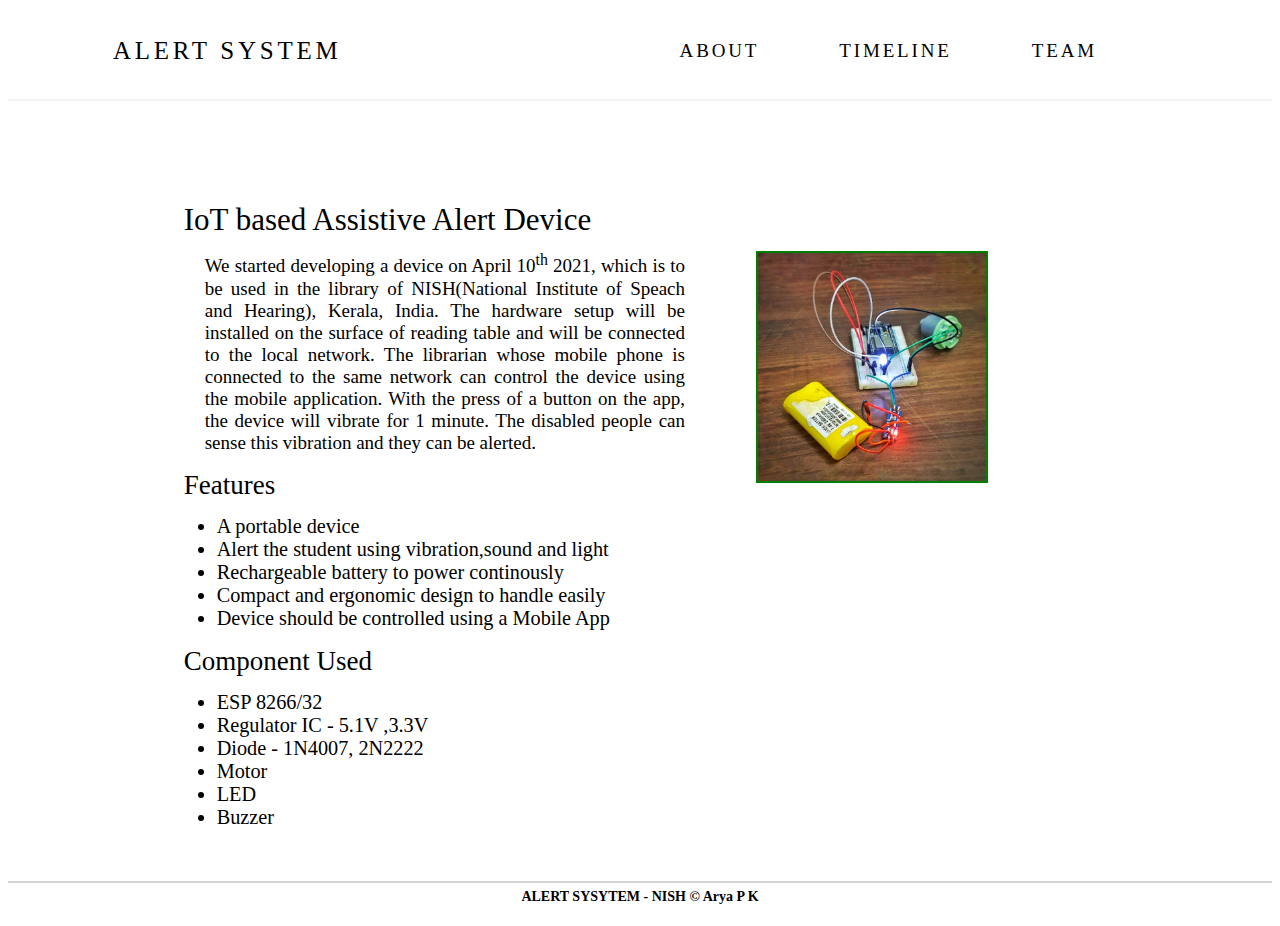
<file: index.html>
<!DOCTYPE html>
<html>
<head>
	<title>Alert System - NISH</title>
	<link rel="stylesheet" type="text/css" href="css/NAVBAR.css">
	<link rel="stylesheet" type="text/css" href="css/STYLE.css">
	<link rel="stylesheet" type="text/css" href="css/FOOTER.css">
</head>
<body>
	<div class="nav-bar">
		<ul class="heading">
		
			<li class="head"><a href="index.html">ALERT SYSTEM</a></li>
			<li class="inline-last"><a href="TEAM.html" class="side">Team</a></li>
			<li class="inline"><a href="TIMELINE1.html" class="side">Timeline</a></li>
			<li class="inline"><a href="index.html" class="side">About</a></li>
		</ul>
	</div>
	
	<div class="content">
		<div>
			<p class="head1">IoT based Assistive Alert Device</p>
			<img src="images/index1.jpeg" />
			<p class="content1">We started developing a device on April 10<sup>th</sup> 2021, which is to be used in the library of NISH(National Institute of Speach and Hearing), Kerala, India. The hardware setup will be installed on the surface of reading table and will be connected to the local network. The librarian whose mobile phone is connected to the same network can control the device using the mobile application. With the press of a button on the app, the device will vibrate for 1 minute. The disabled people can sense this vibration and they can be alerted.</p> 
			
		</div>
	
		<div>
			<p class="head2">Features</p>
			<ul class="content2">
			<li>A portable device</li>
			<li>Alert the student using vibration,sound and light</li>
			<li>Rechargeable battery to power continously</li>
			<li>Compact and ergonomic design to handle easily</li>
			<li>Device should be controlled using a Mobile App</li>
			</ul>
		</div>
		
		<div>
			<p class="head3">Component Used</p>
			<ul class="content3">
			<li>ESP 8266/32</li>
			<li>Regulator IC - 5.1V ,3.3V</li>
			<li>Diode - 1N4007, 2N2222</li>
			<li>Motor</li>
			<li>LED</li>
			<li>Buzzer</li>
			</ul>
		</div>

	</div>
	<footer>
		<h3>ALERT SYSYTEM - NISH &copy; Arya P K</h3>
	</footer>
	
</body>
</html>
</file>
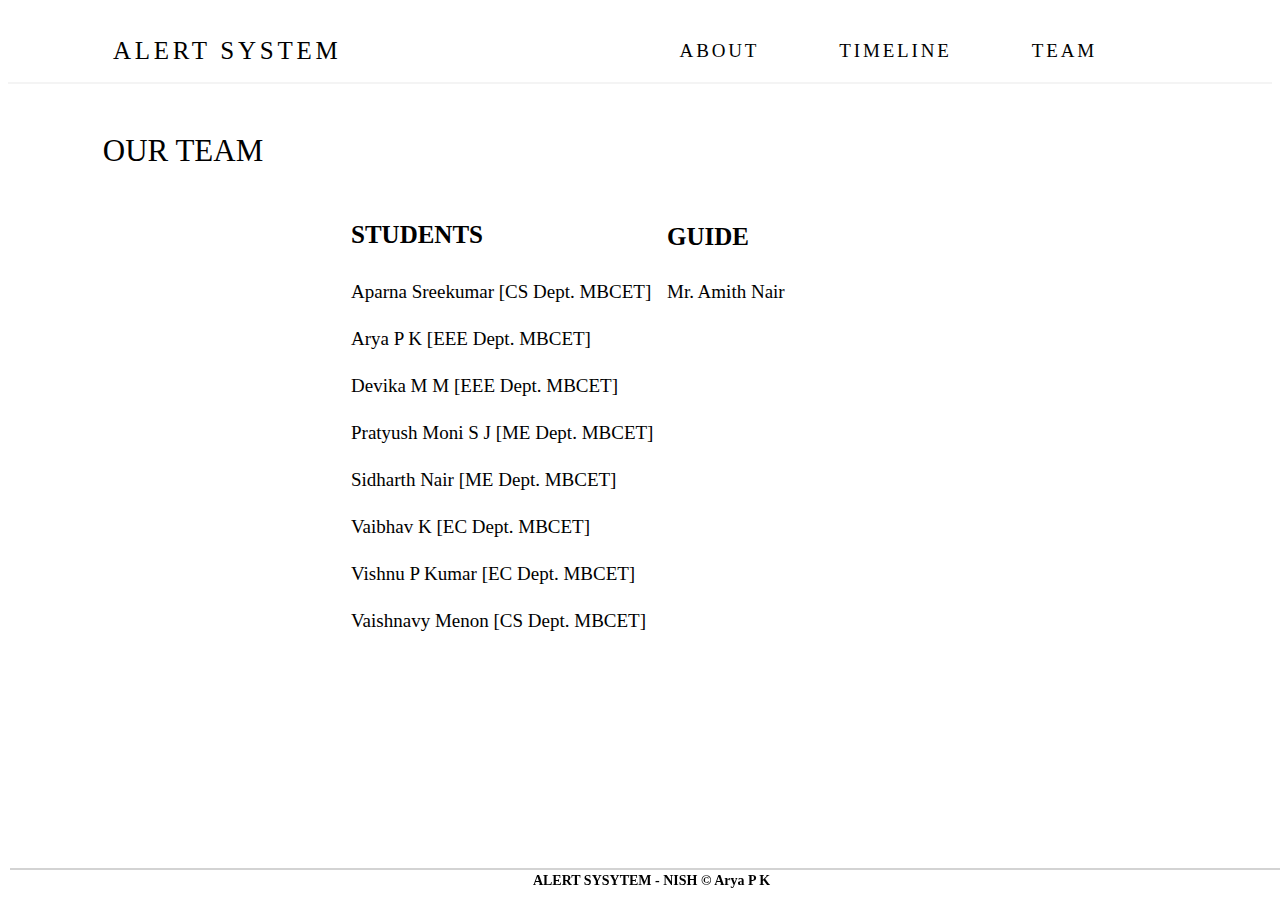
<file: TEAM.html>
<!DOCTYPE html>
<html>
<head>
	<title>Alert System - NISH</title>
	<link rel="stylesheet" type="text/css" href="css/NAVBAR.css">
	<link rel="stylesheet" type="text/css" href="css/TEAM.css">
	<link rel="stylesheet" type="text/css" href="css/FOOTER1.css">
</head>
<body>
	<div class="nav-bar">
		<ul class="heading">
		
			<li class="head"><a href="index.html">ALERT SYSTEM</a></li>
			<li class="inline-last"><a href="TEAM.html" class="side">Team</a></li>
			<li class="inline"><a href="TIMELINE1.html" class="side">Timeline</a></li>
			<li class="inline"><a href="index.html" class="side">About</a></li>
		</ul>
	</div>
	<div class="container">
		<p class="headm">OUR TEAM</p>
		<table>
			<tr>
			<th><p class="he1">STUDENTS</p></th>
			<th><p class="he2">GUIDE</p></th>
			</tr>
			<tr>
			<td><p class="se1">Aparna Sreekumar [CS Dept. MBCET]</p></td>
			<td><p class="se2">Mr. Amith Nair</p></td>
			</tr>
			<tr>
			<td><p class="se1">Arya P K [EEE Dept. MBCET]</p></td>
			</tr>
			<tr>
			<td><p class="se1">Devika M M [EEE Dept. MBCET]</p></td>
			</tr>
			<tr>
			<td><p class="se1">Pratyush Moni S J [ME Dept. MBCET]</p></td>
			</tr>
			<tr>
			<td><p class="se1">Sidharth Nair [ME Dept. MBCET]</p></td>
			</tr>
			<tr>
			<td><p class="se1">Vaibhav K [EC Dept. MBCET]</p></td>
			</tr>
			<tr>
			<td><p class="se1">Vishnu P Kumar [EC Dept. MBCET]</p></td>
			</tr>
			<tr>
			<td><p class="se1">Vaishnavy Menon [CS Dept. MBCET]</p></td>
			</tr>
		</table>
	</div>
	<div class="footer">
		<h3>ALERT SYSYTEM - NISH &copy; Arya P K</h3>
	</div>
</body>
</html>
</file>
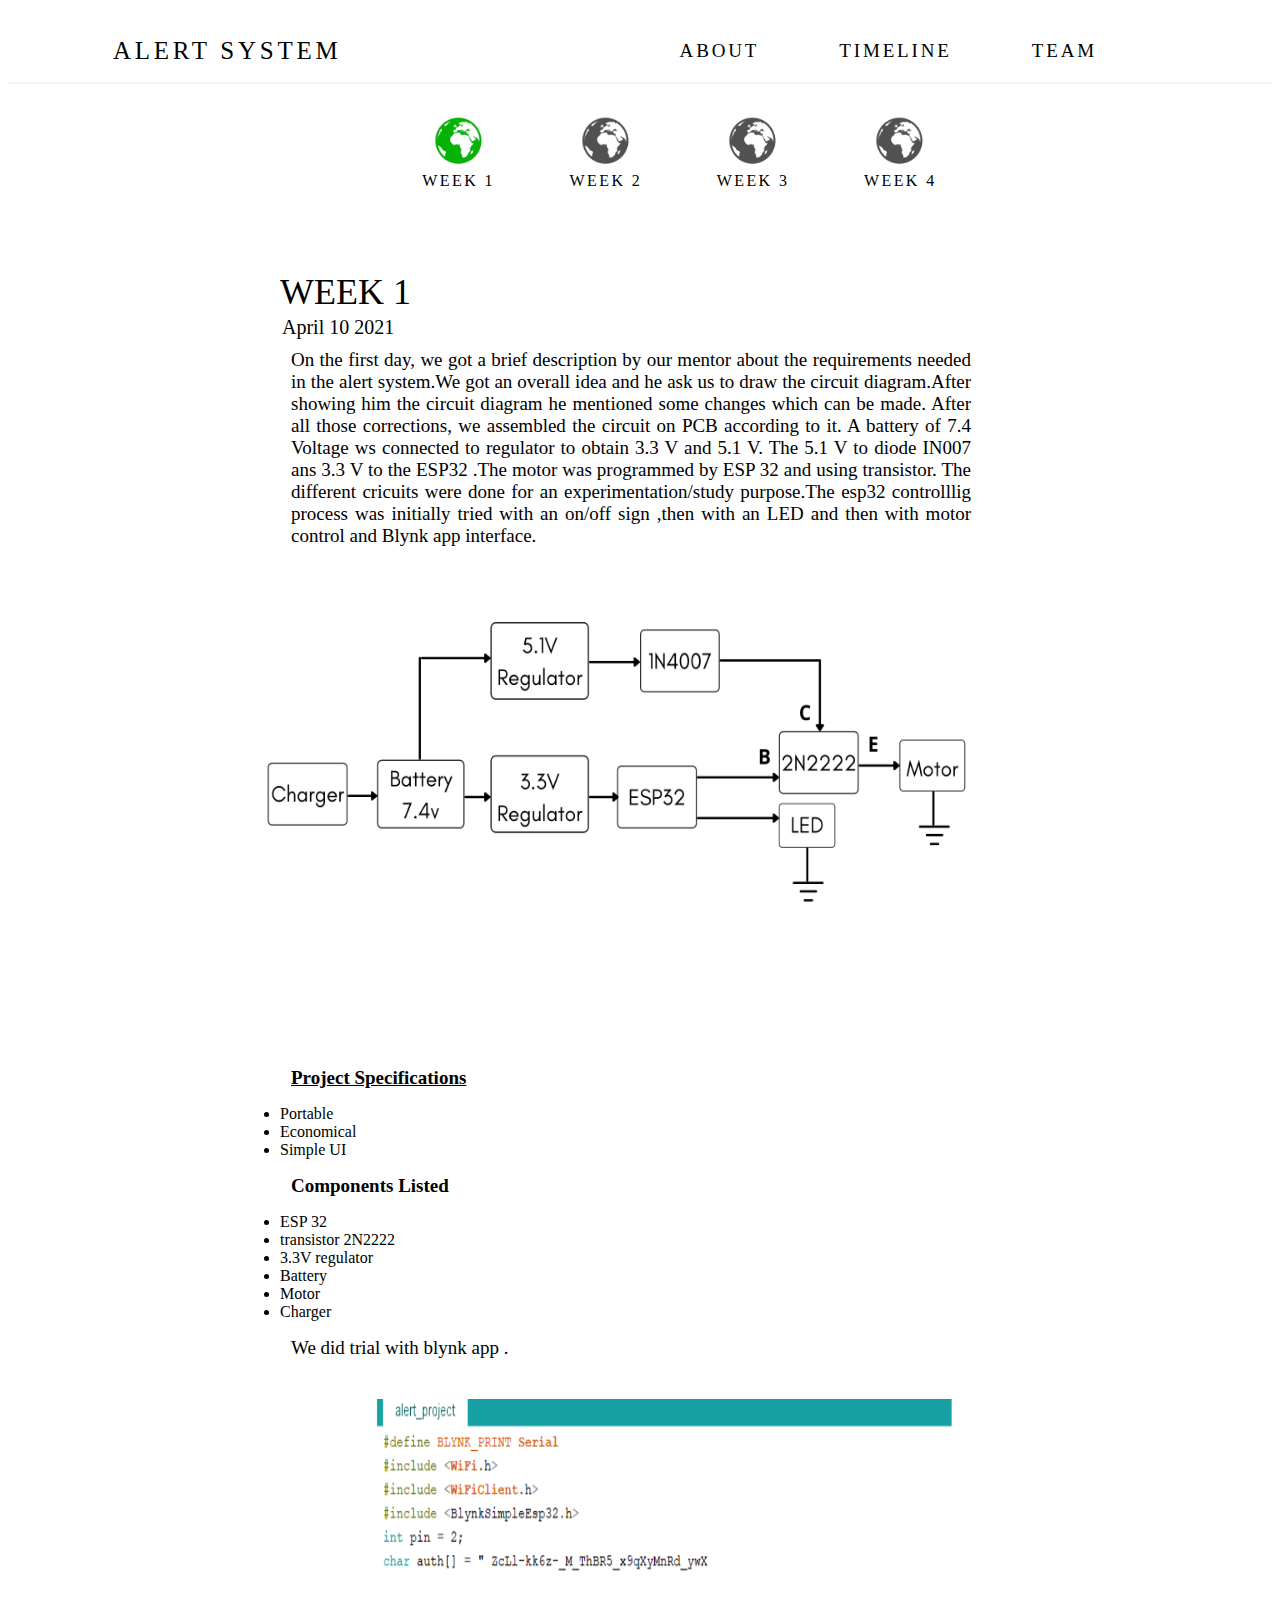
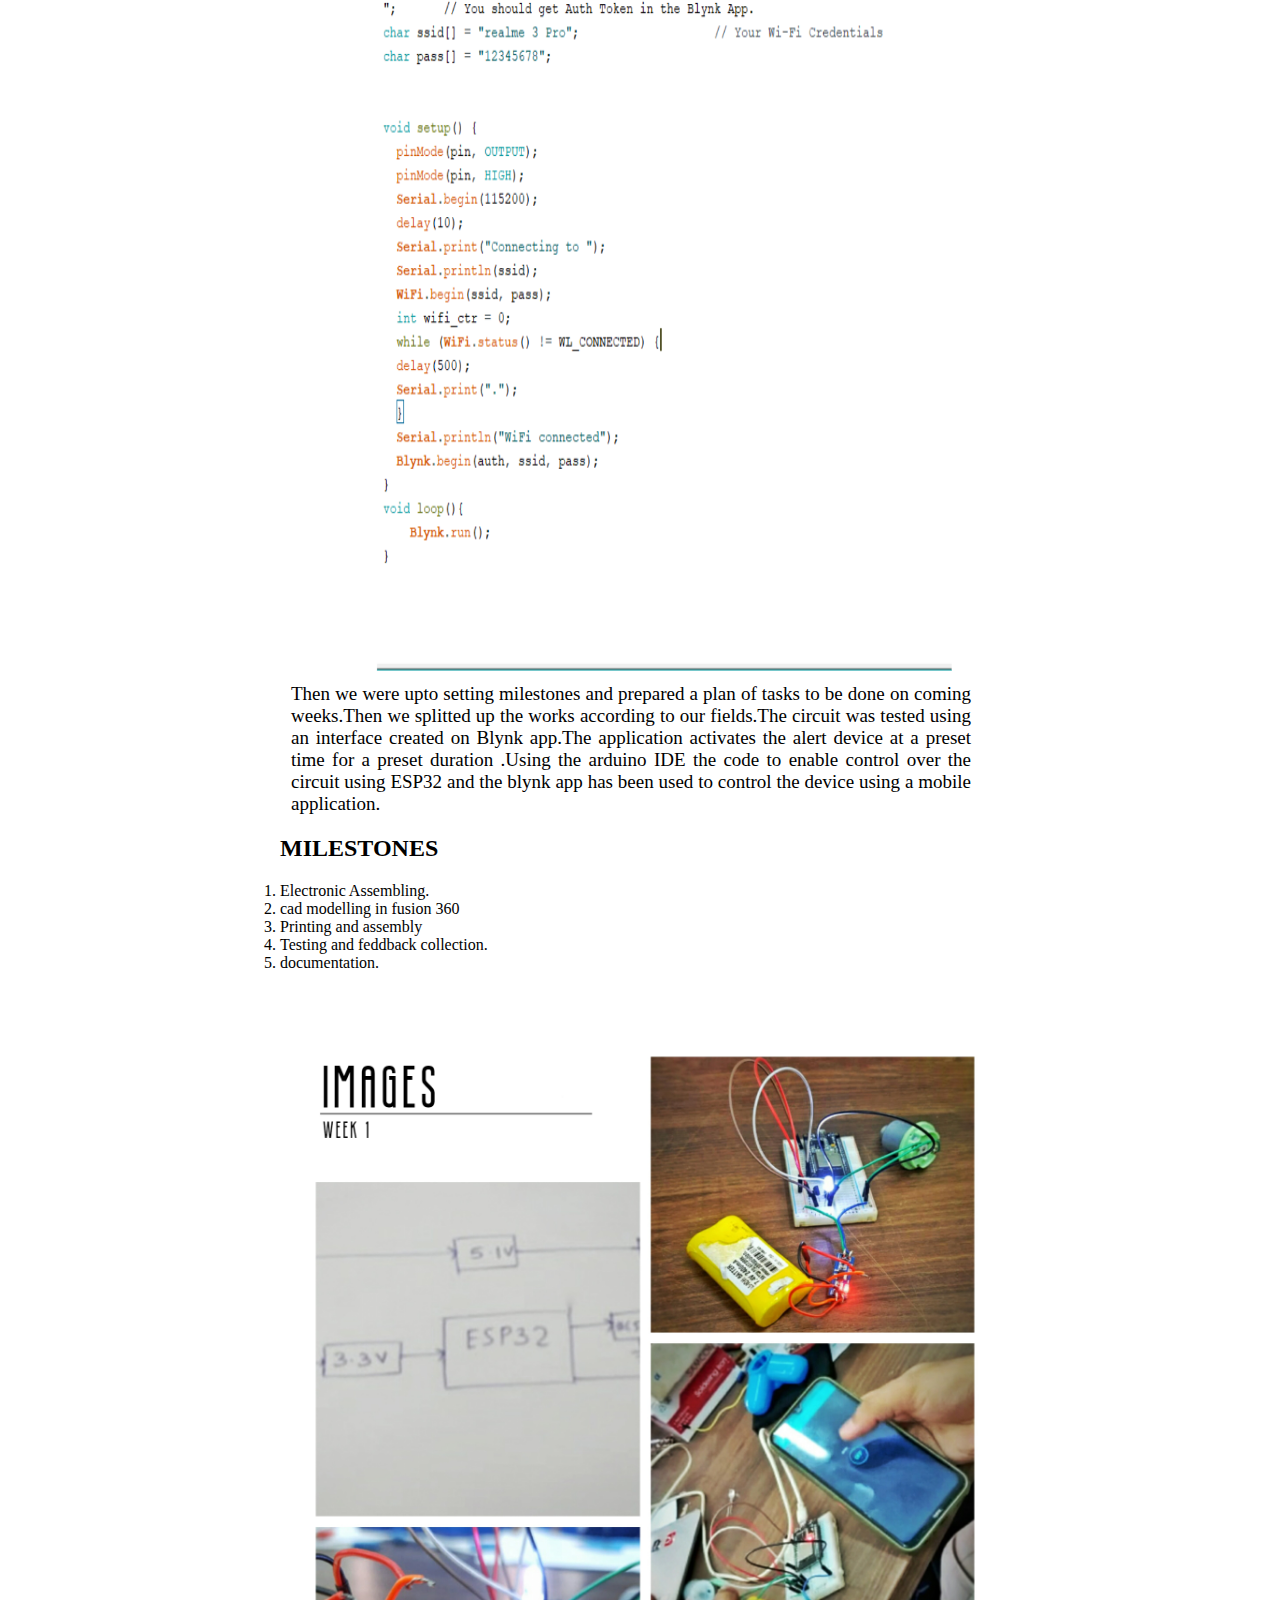
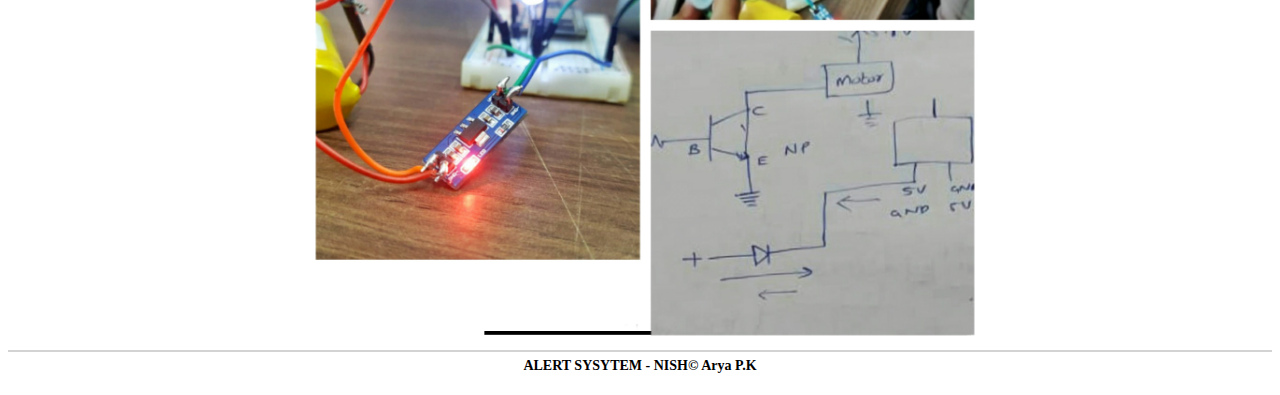
<file: TIMELINE1.html>
<!DOCTYPE html>
<html>
<head>
	<title>Alert System Timeline - NISH</title>
	<link rel="stylesheet" type="text/css" href="css/NAVBAR.css">
	<link rel="stylesheet" type="text/css" href="css/TIMELINE.css">
	<link rel="stylesheet" type="text/css" href="css/TLBODY.css">
	<link rel="stylesheet" type="text/css" href="css/FOOTER.css">
</head>
<body>
	<div class="nav-bar">
		<ul class="heading">
		
			<li class="head"><a href="index.html">ALERT SYSTEM</a></li>
			<li class="inline-last"><a href="TEAM.html" class="side">Team</a></li>
			<li class="inline"><a href="TIMELINE1.html" class="side">Timeline</a></li>
			<li class="inline"><a href="index.html" class="side">About</a></li>
		</ul>
	</div>
<div class="content">
	<div >
	<ul >
		<li class="timeline1"><a href="TIMELINE1.html"><img class="timeline1"src="images/globel.png" /><br />WEEK 1</a></li>
		<li class="timeline"><a href="TIMELINE2.html"><img class="timeline" src="images/globe.png" /><br />WEEK 2</a></li>
		<li class="timeline"><a href="TIMELINE3.html"><img class="timeline" src="images/globe.png" /><br />WEEK 3</a></li>
		<li class="timeline"><a href="TIMELINE4.html"><img class="timeline" src="images/globe.png" /><br />WEEK 4</a></li>
	</ul>
	</div>
	
	<div class="container" >
		<p class="week">WEEK 1</p>
		<p class="date">April 10 2021</p>
	
		<p class="content2">On the first day, we got a brief description by our mentor about the requirements needed in the alert system.We got an overall idea and he ask us to draw the circuit diagram.After showing him the circuit diagram he mentioned some changes which can be made. After all those corrections, we assembled the circuit on PCB according to it.
			A battery of 7.4 Voltage ws connected to regulator to obtain 3.3 V and 5.1 V. The 5.1 V to diode IN007 ans 3.3 V to the ESP32 .The motor was programmed by ESP 32 and using transistor. The different cricuits were done for an experimentation/study purpose.The esp32 controlllig process was initially tried with an on/off sign ,then with an LED and then with motor control and Blynk app interface.</p>
			<img class="inimage" src="images/circuit.png" />
			</p>

          <div>
            <h2 class="content2"><u>
              Project  Specifications </u>
            </h2>
            <p>
               <ul>
                   <li>
                       Portable 
</li>
                   <li>
                    Economical
                     
                </li>
                <li>
                Simple UI
                     
                </li>
               </ul>

            </p>
            <h2 class="content2">
                Components Listed
            </h2>
            <ul>
                <li>
                    ESP 32
                </li>
                <li>

transistor 2N2222
                </li>
                <li>
                    3.3V regulator 
                </li>
                <li>
                Battery 
                </li>
                <li>
                    Motor
                    </li>
                    <li>
                        Charger
                        </li>
            </ul>
        </div>


		<p class="content2"> We did trial with blynk app .</p>
		<img class="inimage1" src="images/blynk.png" />
        <p class="content2"> Then we were upto setting milestones and prepared a plan of tasks to be done on coming weeks.Then we splitted up the works according to our fields.The circuit was tested using an interface created on Blynk app.The application activates the alert device at a preset time for a preset duration .Using the arduino IDE the code to enable control over the circuit using ESP32 and the blynk app has been used to control the device using a mobile application.

		</p>
        <div>
            <ol>
                <h2>MILESTONES </h2>
          <li>
              Electronic Assembling.
          </li>
          <li>
              cad modelling in fusion 360
          </li>
          <li>
              Printing and assembly
          </li>
          <li>
              Testing and feddback collection.
          </li>
          <li>documentation.</li>
            </ol>
        </div>

		<br />
		<img class="inimage2" src="images/images.jpg" />
	</div>

</div>
<footer>
		<h3>ALERT SYSYTEM - NISH&copy; Arya P.K  </h3>
</footer>

</body>
</html>
</file>
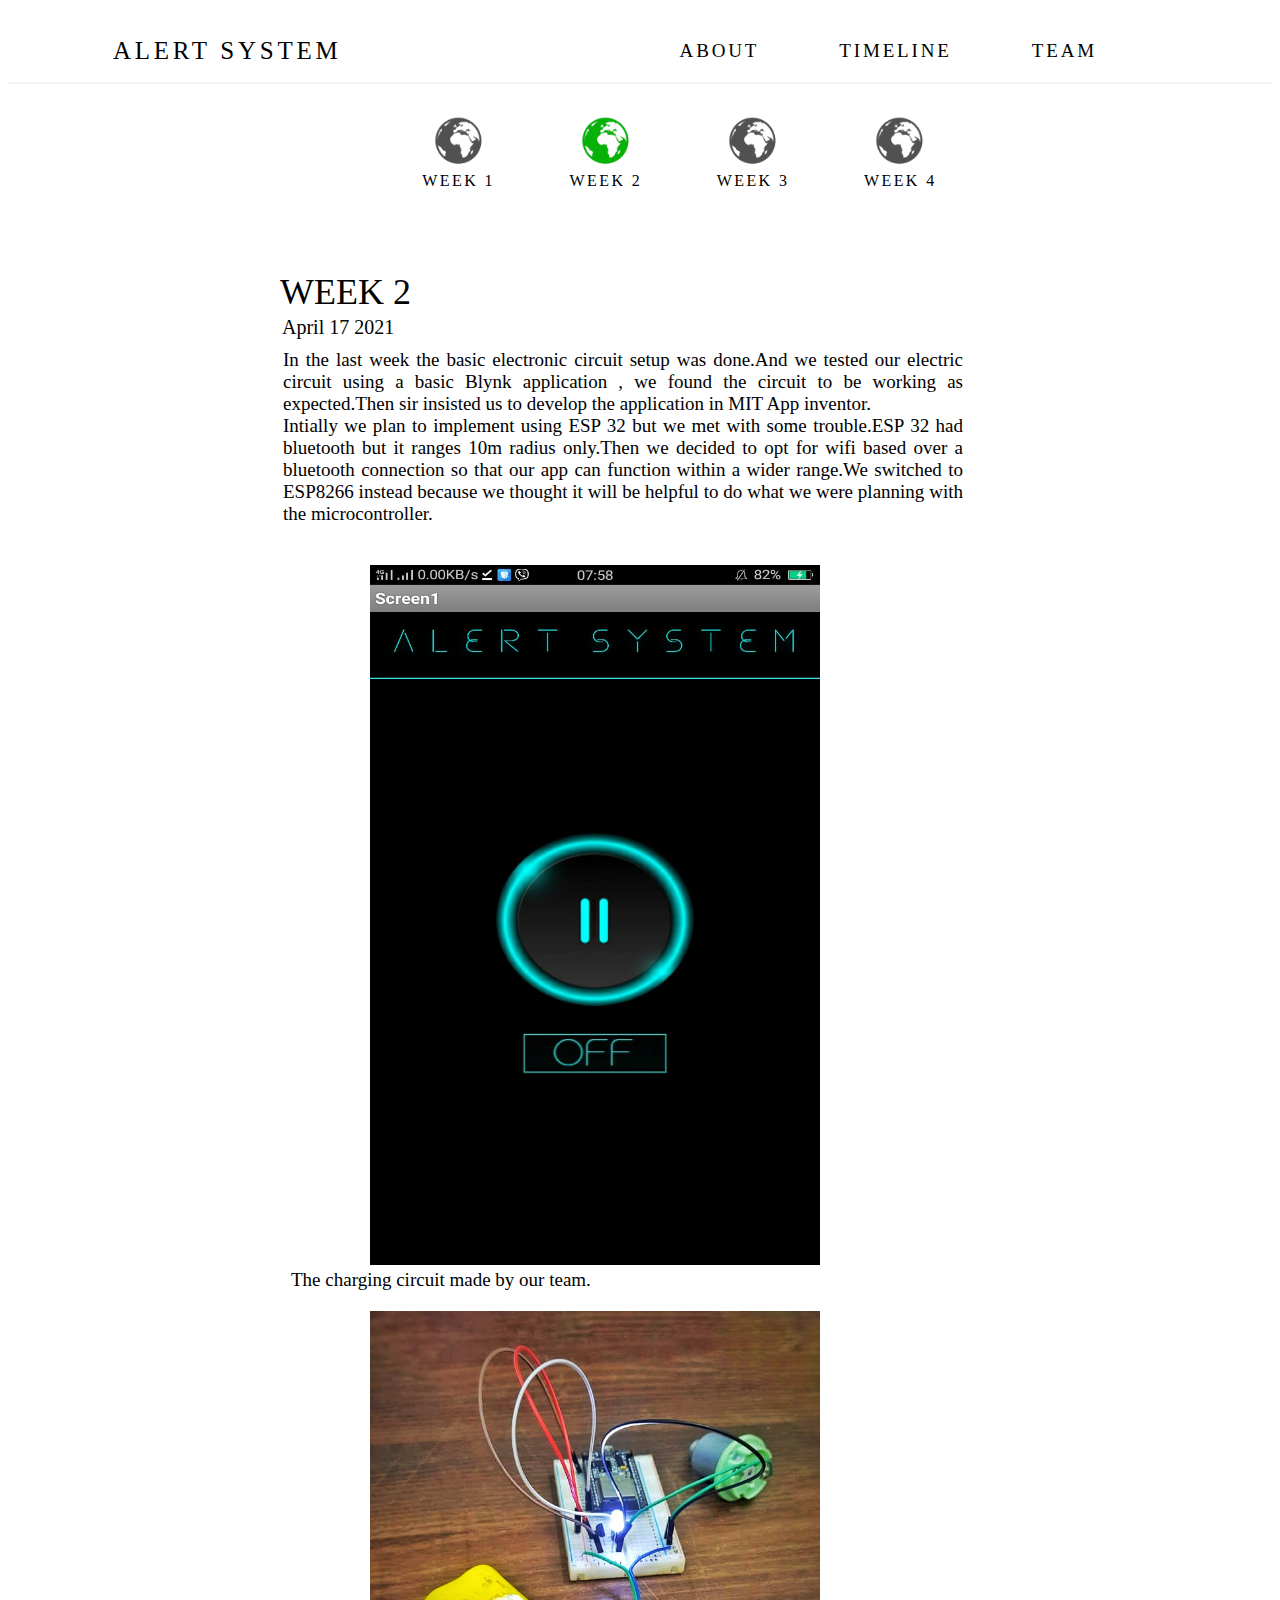
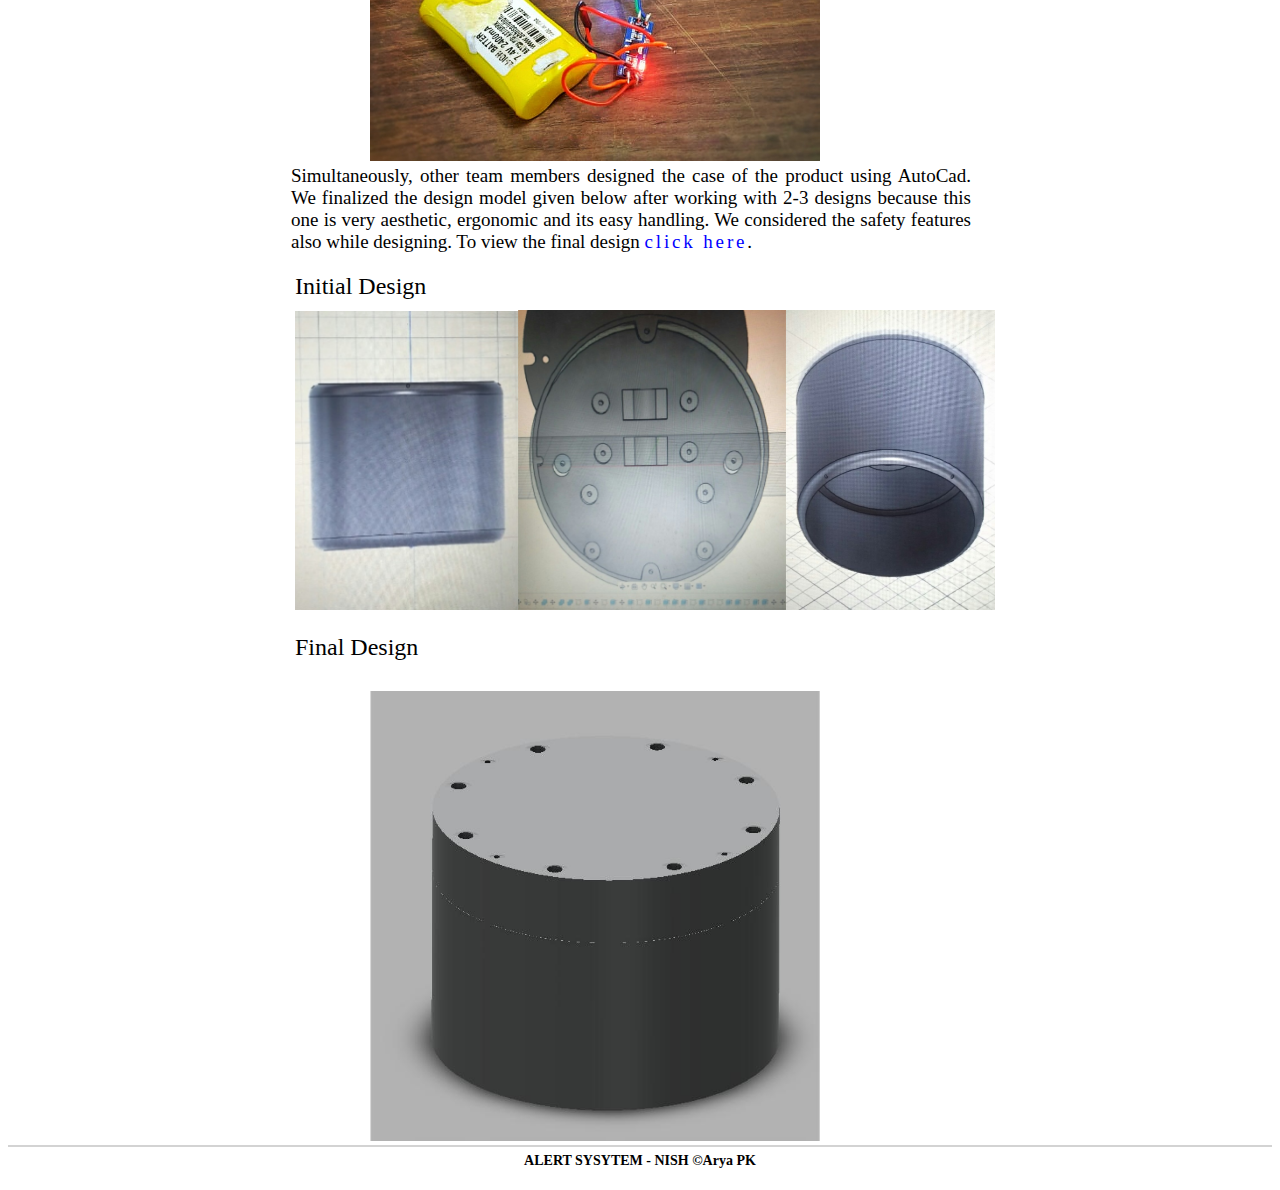
<file: TIMELINE2.html>
<!DOCTYPE html>
<html>
<head>
	<title>Alert System Timeline - NISH</title>
	<link rel="stylesheet" type="text/css" href="css/NAVBAR.css">
	<link rel="stylesheet" type="text/css" href="css/TIMELINE.css">
	<link rel="stylesheet" type="text/css" href="css/TL2BODY.css">
	<link rel="stylesheet" type="text/css" href="css/FOOTER.css">
</head>
<body>
	<div class="nav-bar">
		<ul class="heading">
		
			<li class="head"><a href="index.html">ALERT SYSTEM</a></li>
			<li class="inline-last"><a href="TEAM.html" class="side">Team</a></li>
			<li class="inline"><a href="TIMELINE1.html" class="side">Timeline</a></li>
			<li class="inline"><a href="index.html" class="side">About</a></li>
		</ul>
	</div>
<div class="content">
	<div >
	<ul >
		<li class="timeline1"><a href="TIMELINE1.html"><img class="timeline1"src="images/globe.png" /><br />WEEK 1</a></li>
		<li class="timeline"><a href="TIMELINE2.html"><img class="timeline" src="images/globel.png" /><br />WEEK 2</a></li>
		<li class="timeline"><a href="TIMELINE3.html"><img class="timeline" src="images/globe.png" /><br />WEEK 3</a></li>
		<li class="timeline"><a href="TIMELINE4.html"><img class="timeline" src="images/globe.png" /><br />WEEK 4</a></li>
	</ul>
	</div>
	
	<div class="container" >
		<p class="week">WEEK 2</p>
		<p class="date">April 17 2021</p>
		<p class="content1">In the last week the basic electronic circuit setup was done.And we  tested our electric circuit using a basic Blynk application , we found the circuit to be working as expected.Then sir insisted us to develop the application in MIT App inventor.</br>Intially we plan to implement using ESP 32 but we met with some trouble.ESP 32 had bluetooth but it ranges 10m radius only.Then we decided to opt for wifi based over a bluetooth connection so that our app can function within a wider range.We switched to ESP8266 instead because  we thought it will be helpful to do what we were planning with the microcontroller.</br> </p>
		<img class="inimage1" src="images/app.jpeg" />
		<p class="content2">The charging circuit made by our team.</p>
		<img class="inimage2" src="images/index1.jpeg" />
		<p class="content2">Simultaneously, other team members designed the case of the product using AutoCad. We finalized the design model given below after working with 2-3 designs because this one is very aesthetic, ergonomic and its easy handling. We considered the safety features also while designing. To view the final design <a class="design" href="https://gmail559658.autodesk360.com/g/shares/SH919a0QTf3c32634dcffbeb0bedd7e1cda4">Click here</a>.</p>
		<p class="initial">Initial Design</p>
		<img class="inimage" src="images/cad1.png" />
		<p class="initial">Final Design</p>
		<img class="inimage2" src="images/4.jpeg" />	
		<br />
	</div>
</div>
<footer>
		<h3>ALERT SYSYTEM - NISH &copy;Arya PK</h3>
		
</footer>

</body>
</html>
</file>
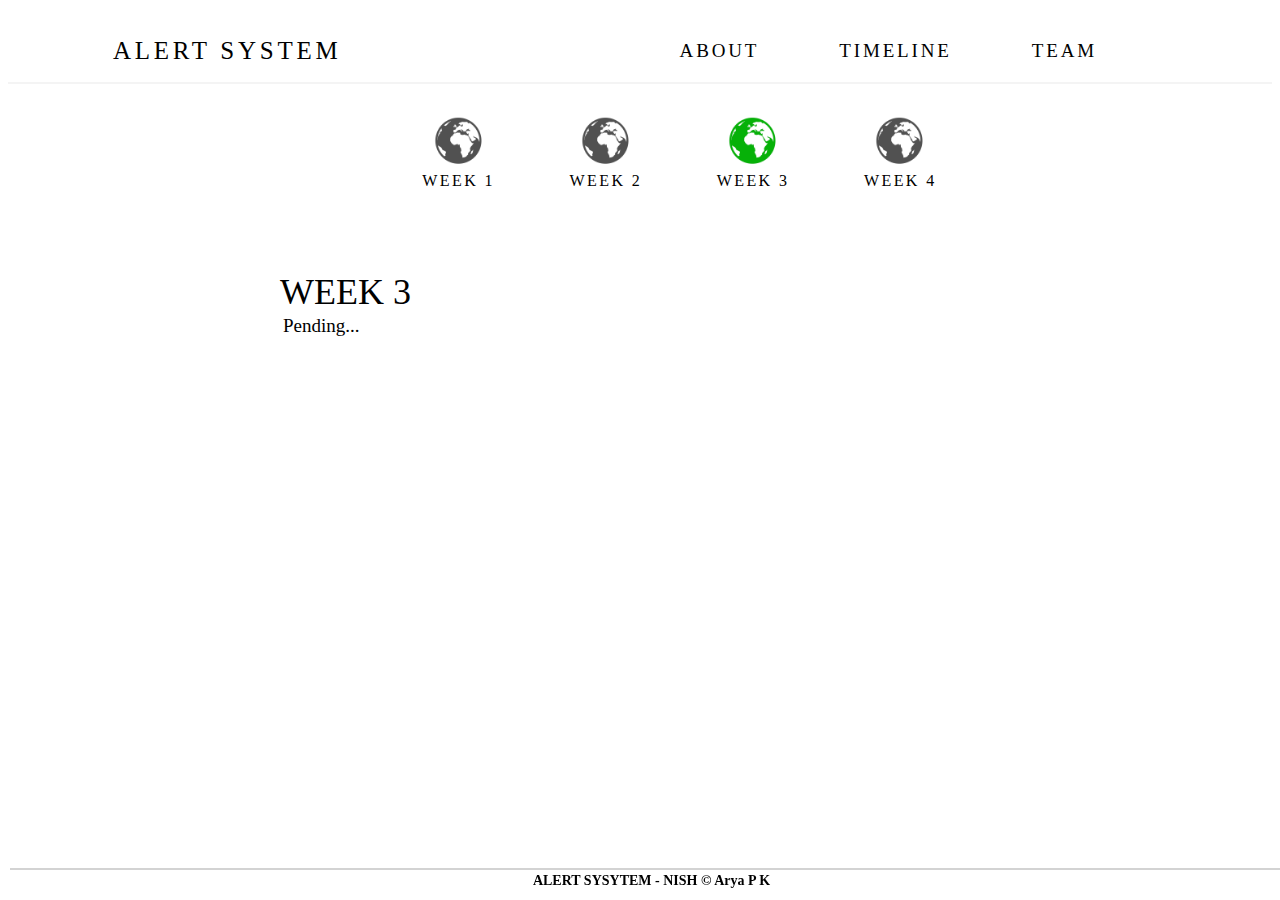
<file: TIMELINE3.html>
<!DOCTYPE html>
<html>
<head>
	<title>Alert System Timeline - NISH</title>
	<link rel="stylesheet" type="text/css" href="css/NAVBAR.css">
	<link rel="stylesheet" type="text/css" href="css/TIMELINE.css">
	<link rel="stylesheet" type="text/css" href="css/TL2BODY.css">
	<link rel="stylesheet" type="text/css" href="css/FOOTER1.css">
</head>
<body>
	<div class="nav-bar">
		<ul class="heading">
		
			<li class="head"><a href="index.html">ALERT SYSTEM</a></li>
			<li class="inline-last"><a href="TEAM.html" class="side">Team</a></li>
			<li class="inline"><a href="TIMELINE1.html" class="side">Timeline</a></li>
			<li class="inline"><a href="index.html" class="side">About</a></li>
		</ul>
	</div>
<div class="content">
	<div >
	<ul >
		<li class="timeline1"><a href="TIMELINE1.html"><img class="timeline1"src="images/globe.png" /><br />WEEK 1</a></li>
		<li class="timeline"><a href="TIMELINE2.html"><img class="timeline" src="images/globe.png" /><br />WEEK 2</a></li>
		<li class="timeline"><a href="TIMELINE3.html"><img class="timeline" src="images/globel.png" /><br />WEEK 3</a></li>
		<li class="timeline"><a href="TIMELINE4.html"><img class="timeline" src="images/globe.png" /><br />WEEK 4</a></li>
	</ul>
	</div>
	
	<div class="container" >
		<p class="week">WEEK 3</p>
		<p class="content1">Pending...</p>
	</div>
</div>

<div class="footer">
		<h3>ALERT SYSYTEM - NISH &copy; Arya P K</h3>
		
</div>

</body>
</html>
</file>
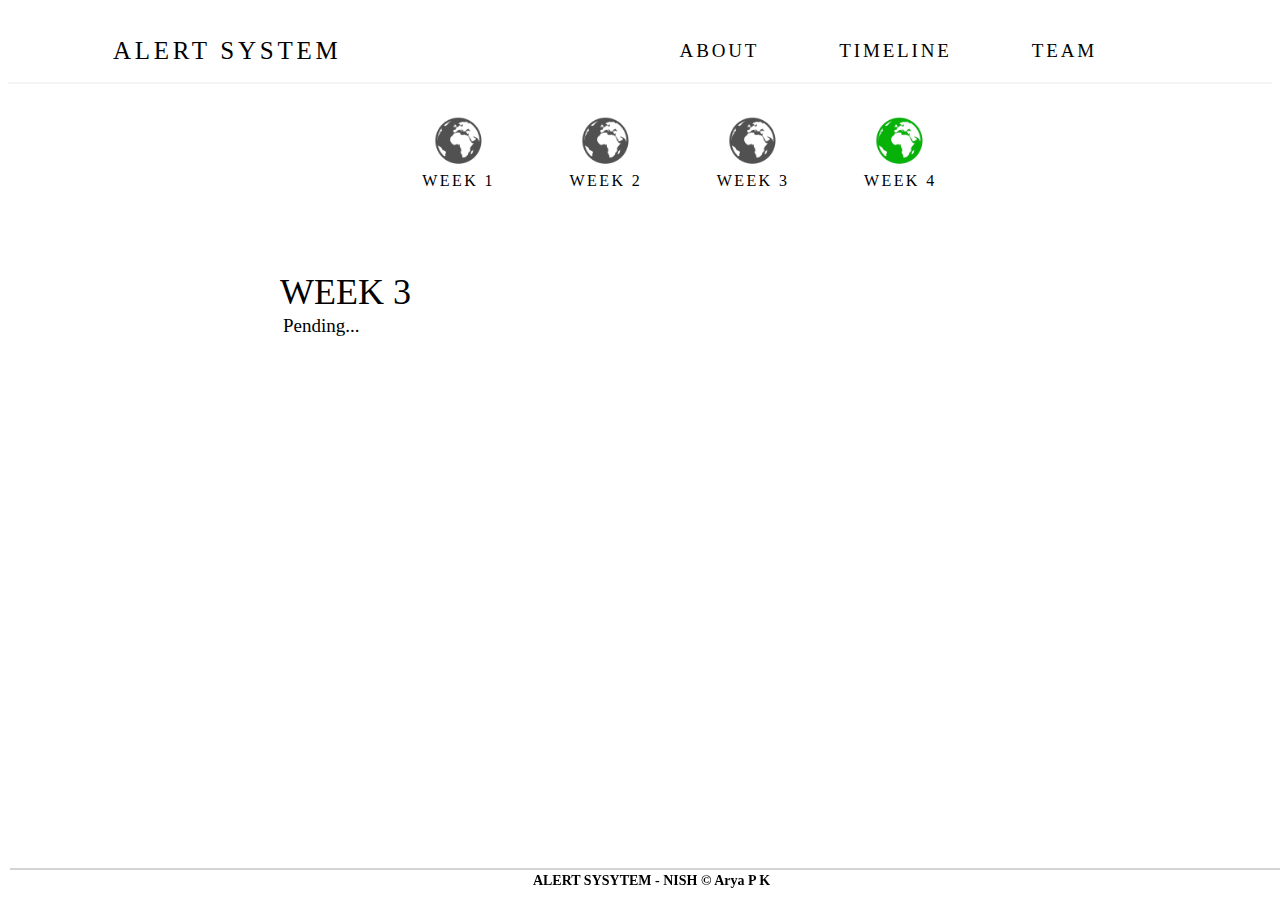
<file: TIMELINE4.html>
<!DOCTYPE html>
<html>
<head>
	<title>Alert System Timeline - NISH</title>
	<link rel="stylesheet" type="text/css" href="css/NAVBAR.css">
	<link rel="stylesheet" type="text/css" href="css/TIMELINE.css">
	<link rel="stylesheet" type="text/css" href="css/TL2BODY.css">
	<link rel="stylesheet" type="text/css" href="css/FOOTER1.css">
</head>
<body>
	<div class="nav-bar">
		<ul class="heading">
		
			<li class="head"><a href="index.html">ALERT SYSTEM</a></li>
			<li class="inline-last"><a href="TEAM.html" class="side">Team</a></li>
			<li class="inline"><a href="TIMELINE1.html" class="side">Timeline</a></li>
			<li class="inline"><a href="index.html" class="side">About</a></li>
		</ul>
	</div>
<div class="content">
	<div >
	<ul >
		<li class="timeline1"><a href="TIMELINE1.html"><img class="timeline1"src="images/globe.png" /><br />WEEK 1</a></li>
		<li class="timeline"><a href="TIMELINE2.html"><img class="timeline" src="images/globe.png" /><br />WEEK 2</a></li>
		<li class="timeline"><a href="TIMELINE3.html"><img class="timeline" src="images/globe.png" /><br />WEEK 3</a></li>
		<li class="timeline"><a href="TIMELINE4.html"><img class="timeline" src="images/globel.png" /><br />WEEK 4</a></li>
	</ul>
	</div>
	
	<div class="container" >
		<p class="week">WEEK 3</p>
		<p class="content1">Pending...</p>
	</div>
</div>
<div class="footer">
		<h3>ALERT SYSYTEM - NISH &copy; Arya P K</h3>
		
</div>

</body>
</html>
</file>
<file: css/NAVBAR.css>
*{
	font-family:Cambria,Geneva,Calibri;	
}
.head{
	float:left;
	display:inline;
	padding:2.5px 45px;
	font-size:25px;	
}
.inline{
	float:right;
	display:inline-block;
	padding-top:6px;
	padding-bottom:10px;
	padding-left:20px;
	padding-right:20px;
	font-size:19px;
	text-transform: uppercase;
	text-decoration: none;
	letter-spacing: 0.15em;
}
.inline-last{
	padding-right:155px;
	padding-top:6px;
	padding-bottom:10px;
	padding-left:20px;
	float:right;
	display:inline-block;
	font-size:19px;
	text-transform: uppercase;
	text-decoration: none;
	letter-spacing: 0.15em;
}
.nav-bar{
	width:100%;
	height:10%;
	overflow:hidden;
	border-bottom:2px solid #f4f4f4;
}
a{
  color: #000;
  text-transform: uppercase;
  text-decoration: none;
  letter-spacing: 0.15em;
  
  display: inline-block;
  padding: 10px 20px;
  position: relative;
}
a.side:after {    
  background: none repeat scroll 0 0 transparent;
  bottom: 0;
  content: "";
  display: block;
  height: 2.5px;
  left: 50%;
  position: absolute;
  background: green;
  transition: width 0.3s ease 0s, left 0.3s ease 0s;
  width: 0;
}
a.side:hover:after { 
  width: 100%; 
  left: 0; 
}
</file>
<file: css/STYLE.css>
body{
	height:910px;
}
.head1{
	padding-left:12%;
	padding-right:0px;
	padding-bottom:1.125%;
	padding-top:1.2%;
	font-size:31px;
	margin:0px;
	margin-top:5%;
	
}
.head2{
	padding-left:12%;
	padding-right:0px;
	padding-bottom:1.125%;
	padding-top:1.375%;
	font-size:27px;
	margin:0px;
	
}
.head3{
	padding-left:12%;
	padding-right:0px;
	padding-bottom:1.125%;
	padding-top:1.375%;
	font-size:27px;
	margin:0px;
	
}
img{
	float:right;
	width:19%;
	height:19%;
	margin-right:21%;
	border: 2px solid green;	
}
.content1{
	width:40%;
	padding-left:13.75%;
	font-size:19px;
	text-align:justify;
	margin:0px;
	padding-bottom:0px;
	padding-top:0px;
}.content2{
	width:40%;
	padding-left:14.75%;
	font-size:20.25px;
	margin:0px;
	padding-bottom:0px;
	padding-top:0px;
}
.content3{
	width:40%;
	padding-left:14.75%;
	font-size:20.25px;
	margin:0px;
	padding-bottom:0px;
	padding-top:0px;
}

.content{
	width:95%;
	margin:auto;
	height:relative;
	text-align:left;
}
</file>
<file: css/FOOTER.css>
body{
    min-height: 100vh;
    display: flex;
    flex-direction: column;
}
footer{
    margin-top: auto;
	text-align:center;
	padding:5px ;
	height:25px;
	border-top:2.5px solid #D3D3D3;
}

h3{
	font-size:14px;
	margin-bottom:2px;
	padding-bottom:0px;
	margin-top:1px;
}
h4{
	font-size:12px;
	margin-top:0px;
	padding-top:0px;
}
</file>
<file: css/TEAM.css>
.headm{
	padding-left:7.5%;
	padding-right:0px;
	padding-bottom:3.125%;
	padding-top:1.375%;
	font-size:31px;
	margin:0px;
	margin-top:2.5%;
}
.he1{
	
	padding-left:340px;
	padding-right:0px;
	padding-bottom:0.0625%;
	padding-top:0.625%;
	font-size:25px;
	margin-top:2px;
}
.se1{
	margin-left:340px;
	padding-right:0px;
	padding-bottom:2px;
	padding-top:0px;
	font-size:19px;
	margin-top:0px;
}
.he2{
	margin-right:34.1%;
	padding-bottom:1px;
	padding-top:10px;
	font-size:25px;
	margin-top:2px;
}
.se2{
	margin-right:600px;
	padding-bottom:2px;
	padding-top:0px;
	font-size:19px;
	margin-top:0px;
}
table{
	text-align:left;
	margin:0px;
	padding:0px;
	width:110%;
}
</file>
<file: css/FOOTER1.css>
.footer{
	bottom:0;
	position:fixed;
	width:100%;
	text-align:center;
	padding:2px ;
	height:25px;
	border-top:2.5px solid #D3D3D3;
	margin:1.5px;
}
h3{
	font-size:14px;
	margin-bottom:2px;
	padding-bottom:0px;
	margin-top:1px;
}
h4{
	font-size:12px;
	margin-top:0px;
	padding-top:0px;
}
</file>
<file: css/TIMELINE.css>
*{
	font-family:Cambria,Geneva,Calibri;	
}

.timeline{
	display:inline-block;
	padding-top:0.45%;
	padding-bottom:0.3%;
	padding-left:1.25%;
	padding-right:1.25%;
	font-size:16px;
	text-align:center;
	text-transform: uppercase;
	text-decoration: none;
	letter-spacing: 0.18em;
}
img.timeline{
	width:52px;
	height:52px;
	margin:auto;
	padding-left:1.25%;
}
.timeline1{
	display:inline-block;
	padding-top:0.45%;
	padding-bottom:0.3%;
	padding-left:28.95%;
	padding-right:1.25%;
	font-size:16px;
	text-align:center;
	text-transform: uppercase;
	text-decoration: none;
	letter-spacing: 0.18em;
}
img.timeline1{
	width:52px;
	height:52px;
	margin:auto;
	padding-left:1.25%;
}
</file>
<file: css/TLBODY.css>
*{
	font-family:Cambria,Geneva,Calibri;	
}
.container{
	width:800px;
	margin:auto;
}
.week{
	padding-left:40px;
	padding-right:0px;
	font-size:36px;
	overflow:hidden;
	margin-bottom:0px;
	margin-top:60px;
	padding-bottom:2px;
	padding-top:7px;
}
.date{
	padding-left:42px;
	padding-right:0px;
	font-size:20px;
	overflow:hidden;
	margin-bottom:0px;
	padding-bottom:10px;
	padding-top:1px;
	margin-top:0px;
}
.head1{
	padding-left:45px;
	padding-right:0px;
	font-size:31px;
	overflow:hidden;
	margin:0px;
	margin-top:25px;
	padding-bottom:13px;
}
.head2{
	padding-left:45px;
	padding-right:0px;
	font-size:31px;
	overflow:hidden;
	margin:0px;
	margin-top:20px;
	padding-bottom:13px;
}
.content1{
	width:680px;
	padding-left:43px;
	font-size:19px;
	text-align:justify;
	margin:0px;
	padding-bottom:0px;
	padding-top:0px;
}
.content2{
	width:680px;
	padding-left:51px;
	font-size:19px;
	text-align:justify;
	margin:0px;
	padding-bottom:0px;
	padding-top:0px;
}
.inimage{
	width:800px;
	height:500px;
	padding-bottom:0px;
	margin-bottom:0px;
}
.inimage1{
	width:900px;
	height:880px;
	padding-top:40px;
	padding-bottom:0px;
	margin-bottom:0px;
}
.inimage2{
	width:680px;
	height:900px;
	padding-top:40px;
	padding-bottom:0px;
	margin-bottom:0px;
	padding-left:65px;
}
.code{
	width:610px;
	padding-left:98px;
	height:480px;
	overflow:scroll;
	font-size:16px;
	margin:0px;
	padding-bottom:5px;
	padding-top:20px;
}
</file>
<file: css/TL2BODY.css>
*{
	font-family:Cambria,Geneva,Calibri;	
}
.container{
	width:800px;
	margin:auto;
}
.week{
	padding-left:40px;
	padding-right:0px;
	font-size:36px;
	overflow:hidden;
	margin-bottom:0px;
	margin-top:60px;
	padding-bottom:2px;
	padding-top:7px;
}
.date{
	padding-left:42px;
	padding-right:0px;
	font-size:20px;
	overflow:hidden;
	margin-bottom:0px;
	padding-bottom:10px;
	padding-top:1px;
	margin-top:0px;
}
.head1{
	padding-left:45px;
	padding-right:0px;
	font-size:31px;
	overflow:hidden;
	margin:0px;
	margin-top:25px;
	padding-bottom:13px;
}
.head2{
	padding-left:45px;
	padding-right:0px;
	font-size:31px;
	overflow:hidden;
	margin:0px;
	margin-top:20px;
	padding-bottom:13px;
}
.content1{
	width:680px;
	padding-left:43px;
	font-size:19px;
	text-align:justify;
	margin:0px;
	padding-bottom:0px;
	padding-top:0px;
}
.content2{
	width:680px;
	padding-left:51px;
	font-size:19px;
	text-align:justify;
	margin:0px;
	padding-bottom:0px;
	padding-top:0px;
}
.inimage{
	width:700px;
	height:300px;
	padding-bottom:0px;
	margin-bottom:0px;
	padding-left:55px;
}
.inimage1{
	width:450px;
	height:700px;
	padding-left:130px;
	padding-top:40px;
	padding-bottom:0px;
	margin-bottom:0px;
}
.inimage2{
	width:450px;
	height:450px;
	padding-left:130px;
	padding-top:20px;
	padding-bottom:0px;
	margin-bottom:0px;
}
.initial{
	padding-left:55px;
	padding-right:0px;
	font-size:24px;
	overflow:hidden;
	margin:0px;
	margin-top:20px;
	padding-bottom:10px;
}
a.design{
	text-decoration:none;
	color:blue;
	text-transform: lowercase;
	padding:0px;
}
</file>
